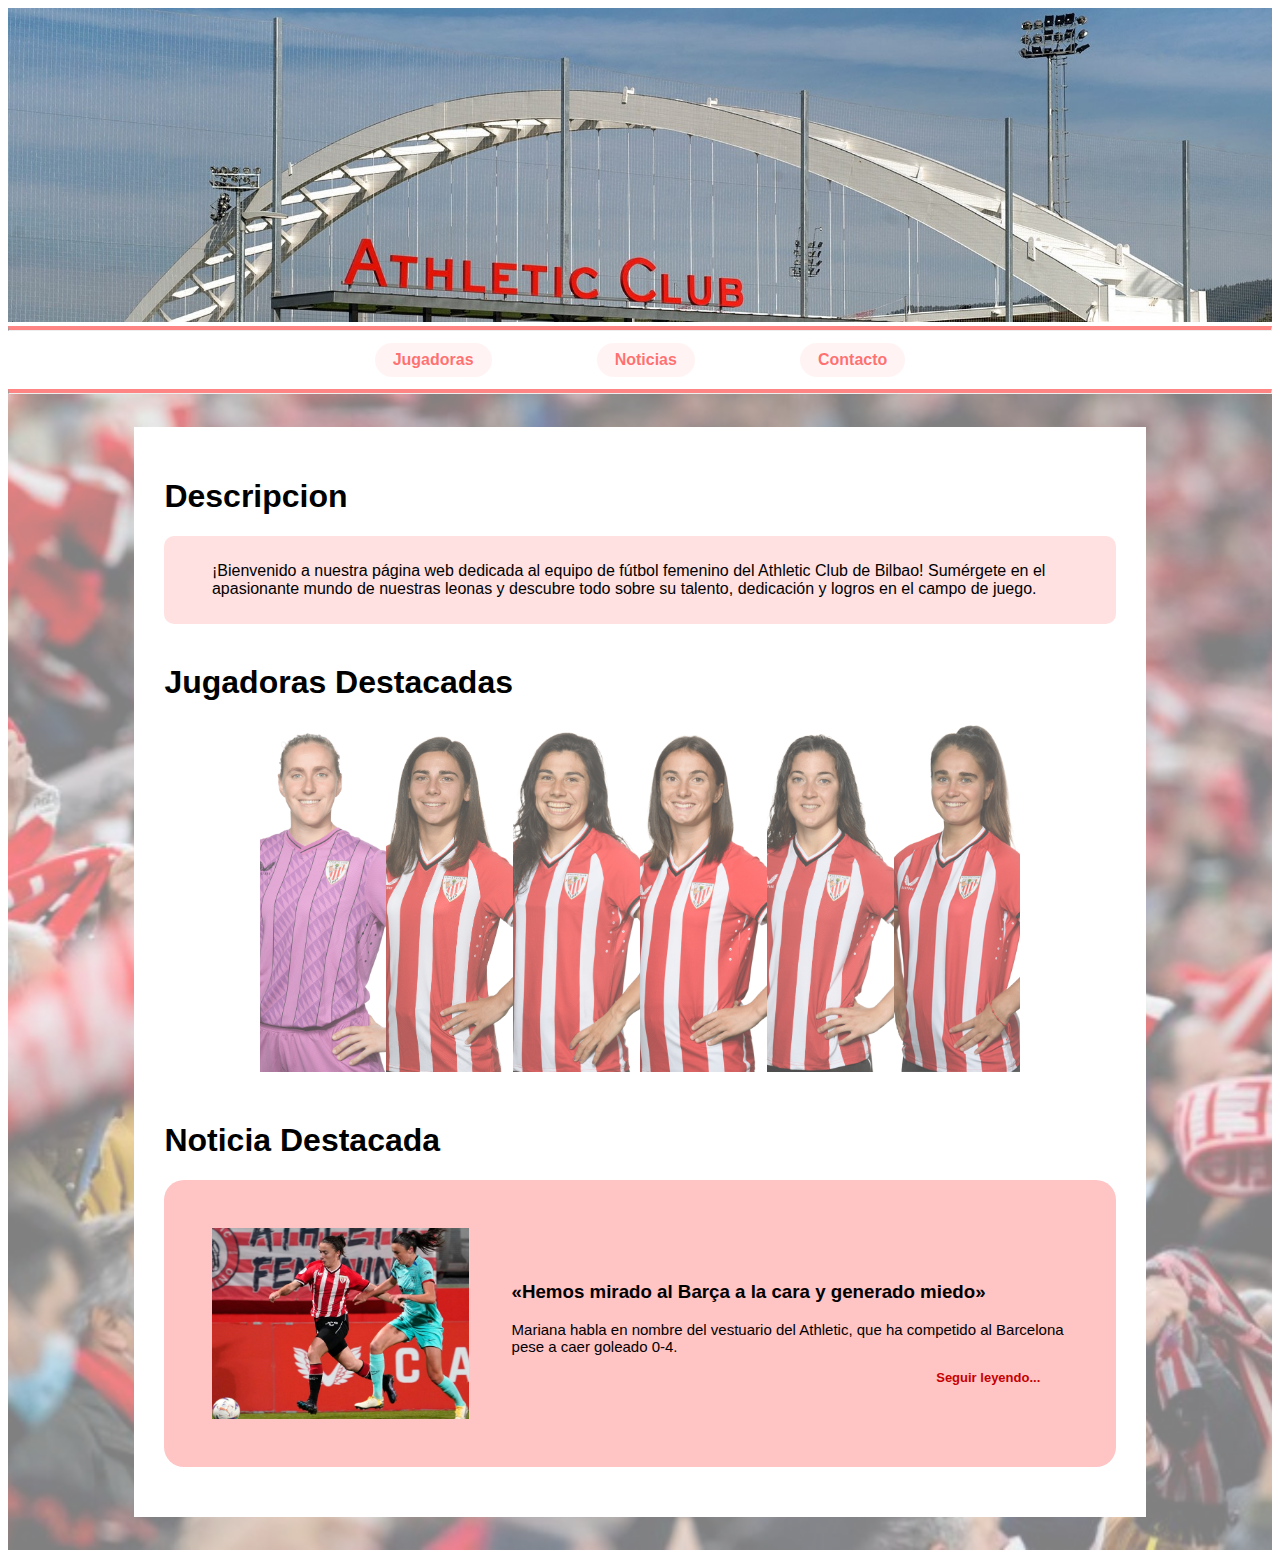
<file: index.html>
<!DOCTYPE html>
<html lang="en">
    <head>
        <meta charset="UTF-8">
        <meta name="viewport" content="width=device-width, initial-scale=1.0">
        <link rel="stylesheet" href="css/estilos.css">
        <link rel="website icon" type="logo" href="img/logo.png">
        <title>Athletic Club Fem</title>
    </head>
    <body>
        <a href="index.html"><img class="head" src="img/lezama.jpg"></a>
        <div class="navegacion">
            <hr>
            <a href="src/jugadoras.html">Jugadoras</a>
            <a href="src/noticias.html">Noticias</a>
            <a href="src/formulario.html">Contacto</a>
            <hr>
        </div>
        <div class="back">
            <br>
            <div class="contenido">
                <h1>Descripcion</h1>
                <div class="text"><p>¡Bienvenido a nuestra página web dedicada al equipo de fútbol femenino 
                    del Athletic Club de Bilbao! Sumérgete en el apasionante mundo de nuestras 
                    leonas y descubre todo sobre su talento, dedicación y logros en el campo 
                    de juego.</p></div><br>
                <h1>Jugadoras Destacadas</h1>
                <section>
                    <img src="img/1quinones.png" alt="jugadora1">
                    <img src="img/20elexpuru.png" alt="jugadora20">
                    <img src="img/19mariana.jpeg" alt="jugadora19">
                    <img src="img/11azkona.png" alt="jugadora12">
                    <img src="img/10arana.png" alt="jugadora10">
                    <img src="img/5uriaret.png" alt="jugadora5">
                </section><br>
                <h1>Noticia Destacada</h1>
                <div class="noti">
                    <img src="img/noticia3.jpg">
                    <div class="noti_text">
                        <h3>«Hemos mirado al Barça a la cara y generado miedo»</h3>
                        <p>Mariana habla en nombre del vestuario del Athletic, que ha competido al Barcelona pese a caer goleado 0-4.</p>    
                        <a href="https://www.elcorreo.com/deporte-femenino/futbol/athletic-femenino/mirado-barca-cara-generado-miedo-20231126213307-nt.html" class="enlace" target="_blank">Seguir leyendo...</a>
                    </div>
                </div>
            </div>
            <br>
        </div>
    </body>
</html>
</file>
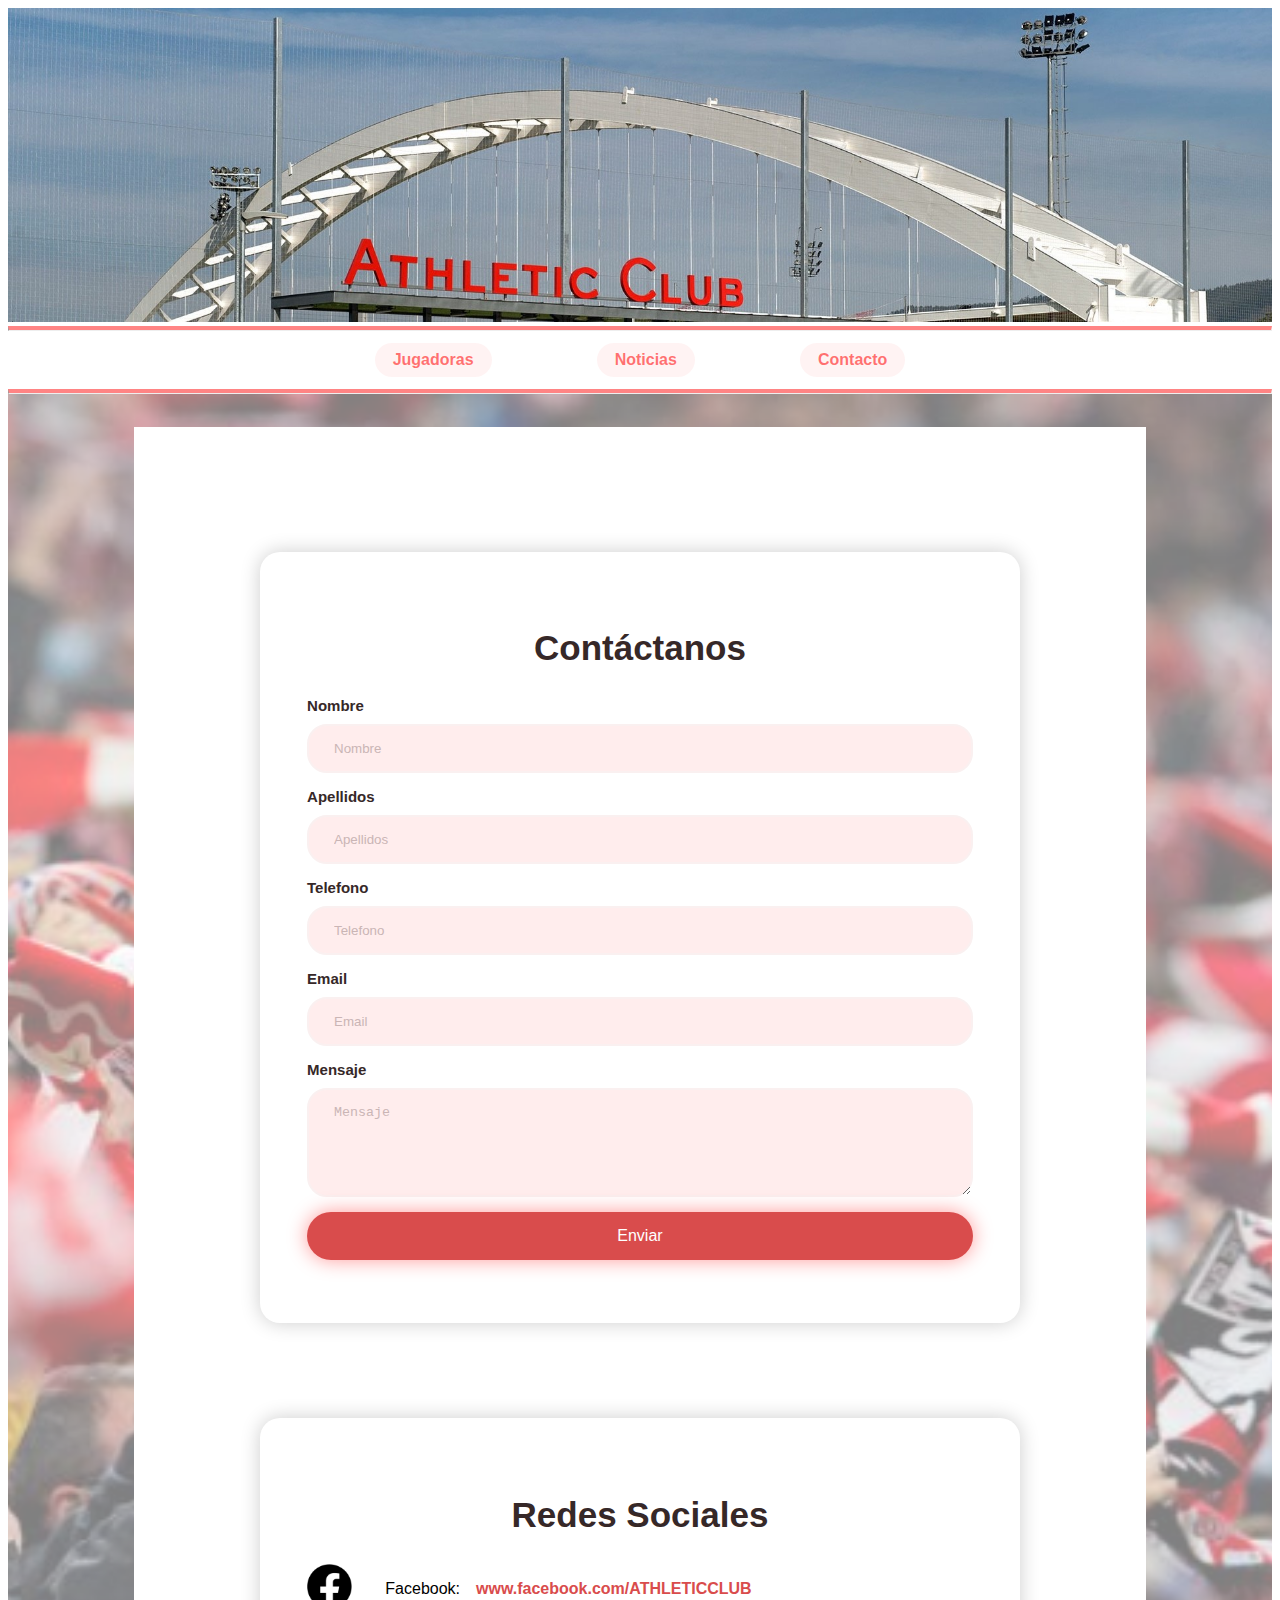
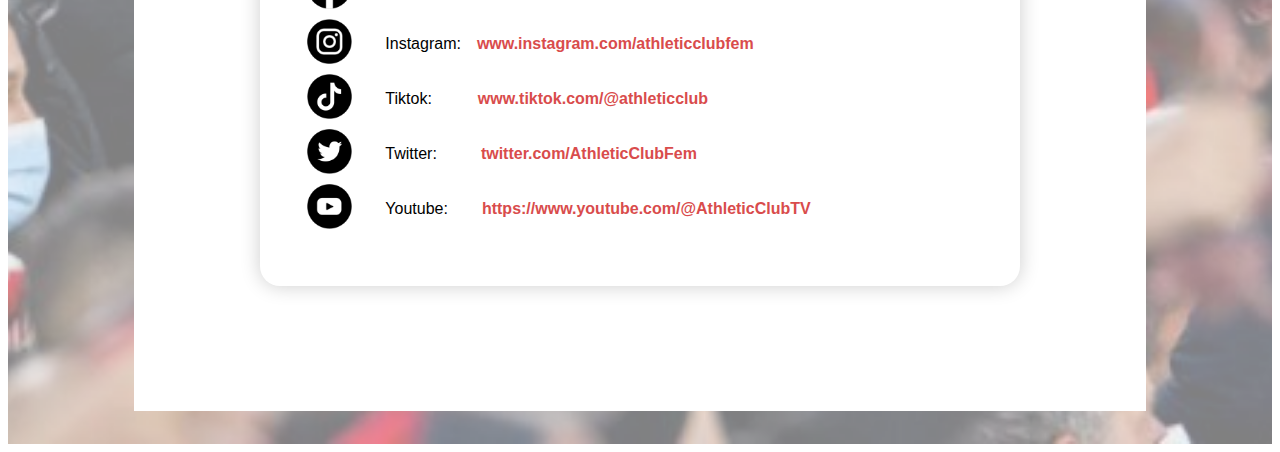
<file: src/formulario.html>
<!DOCTYPE html>
<html lang="en">
    <head>
        <meta charset="UTF-8">
        <meta name="viewport" content="width=device-width, initial-scale=1.0">
        <link rel="stylesheet" href="../css/estilos.css">
        <link rel="website icon" type="logo" href="../img/logo.png">
        <title>Athletic Club Fem</title>
    </head>
    <body>
        <a href="../index.html"><img class="head" src="../img/lezama.jpg"></a>
        <div class="navegacion">
            <hr>
            <a href="../src/jugadoras.html">Jugadoras</a>
            <a href="../src/noticias.html">Noticias</a>
            <a href="../src/formulario.html">Contacto</a>
            <hr>
        </div>
        <div class="back">
            <br>
            <div class="contenido">
                
                <form>
                    <h2>Contáctanos</h2>
                    <div class="input-group">
                        <label for="nombre">Nombre</label>
                        <input type="text" placeholder="Nombre">
                        <label for="apellidos">Apellidos</label>
                        <input type="text" placeholder="Apellidos">
                        <label for="telefono">Telefono</label>
                        <input type="text" placeholder="Telefono">
                        <label for="email">Email</label>
                        <input type="text" placeholder="Email">
                        <label for="mensaje">Mensaje</label>
                        <textarea cols="30" rows="5" placeholder="Mensaje"></textarea>
                        <input class="bton" type="submit" value="Enviar">
                    </div>
                </form>
                    <form>
                    <h2>Redes Sociales</h2>
                    <div class="redes">
                        <img src="../img/redes/facebook.png">
                        <p>Facebook:&emsp;<a href="https://www.facebook.com/ATHLETICCLUB/?locale=es_ES" target="_blank">www.facebook.com/ATHLETICCLUB</a></p>
                    </div>
                    <div class="redes">
                        <img src="../img/redes/instagram.png">
                        <p>Instagram:&emsp;<a href="https://www.instagram.com/athleticclubfem/?hl=es" target="_blank">www.instagram.com/athleticclubfem</a></p>
                    </div>
                    <div class="redes">
                        <img src="../img/redes/tiktok.png">
                        <p>Tiktok:&emsp;<a style="margin-left: 30px;" href="https://www.tiktok.com/@athleticclub" target="_blank">www.tiktok.com/@athleticclub</a></p>
                    </div>
                    <div class="redes">
                        <img src="../img/redes/twitter.png">
                        <p>Twitter:&emsp;<a style="margin-left: 28px;" href="https://twitter.com/AthleticClubFem?ref_src=twsrc%5Egoogle%7Ctwcamp%5Eserp%7Ctwgr%5Eauthor" target="_blank">twitter.com/AthleticClubFem</a></p>
                    </div>
                    <div class="redes">
                        <img src="../img/redes/youtube.png">
                        <p>Youtube:&emsp;<a style="margin-left: 18px;" href="https://www.youtube.com/@AthleticClubTV/featured" target="_blank">https://www.youtube.com/@AthleticClubTV</a></p>
                    </div>
                </form>
            </div>
            <br>
        </div>
    </body>
</html>
</file>
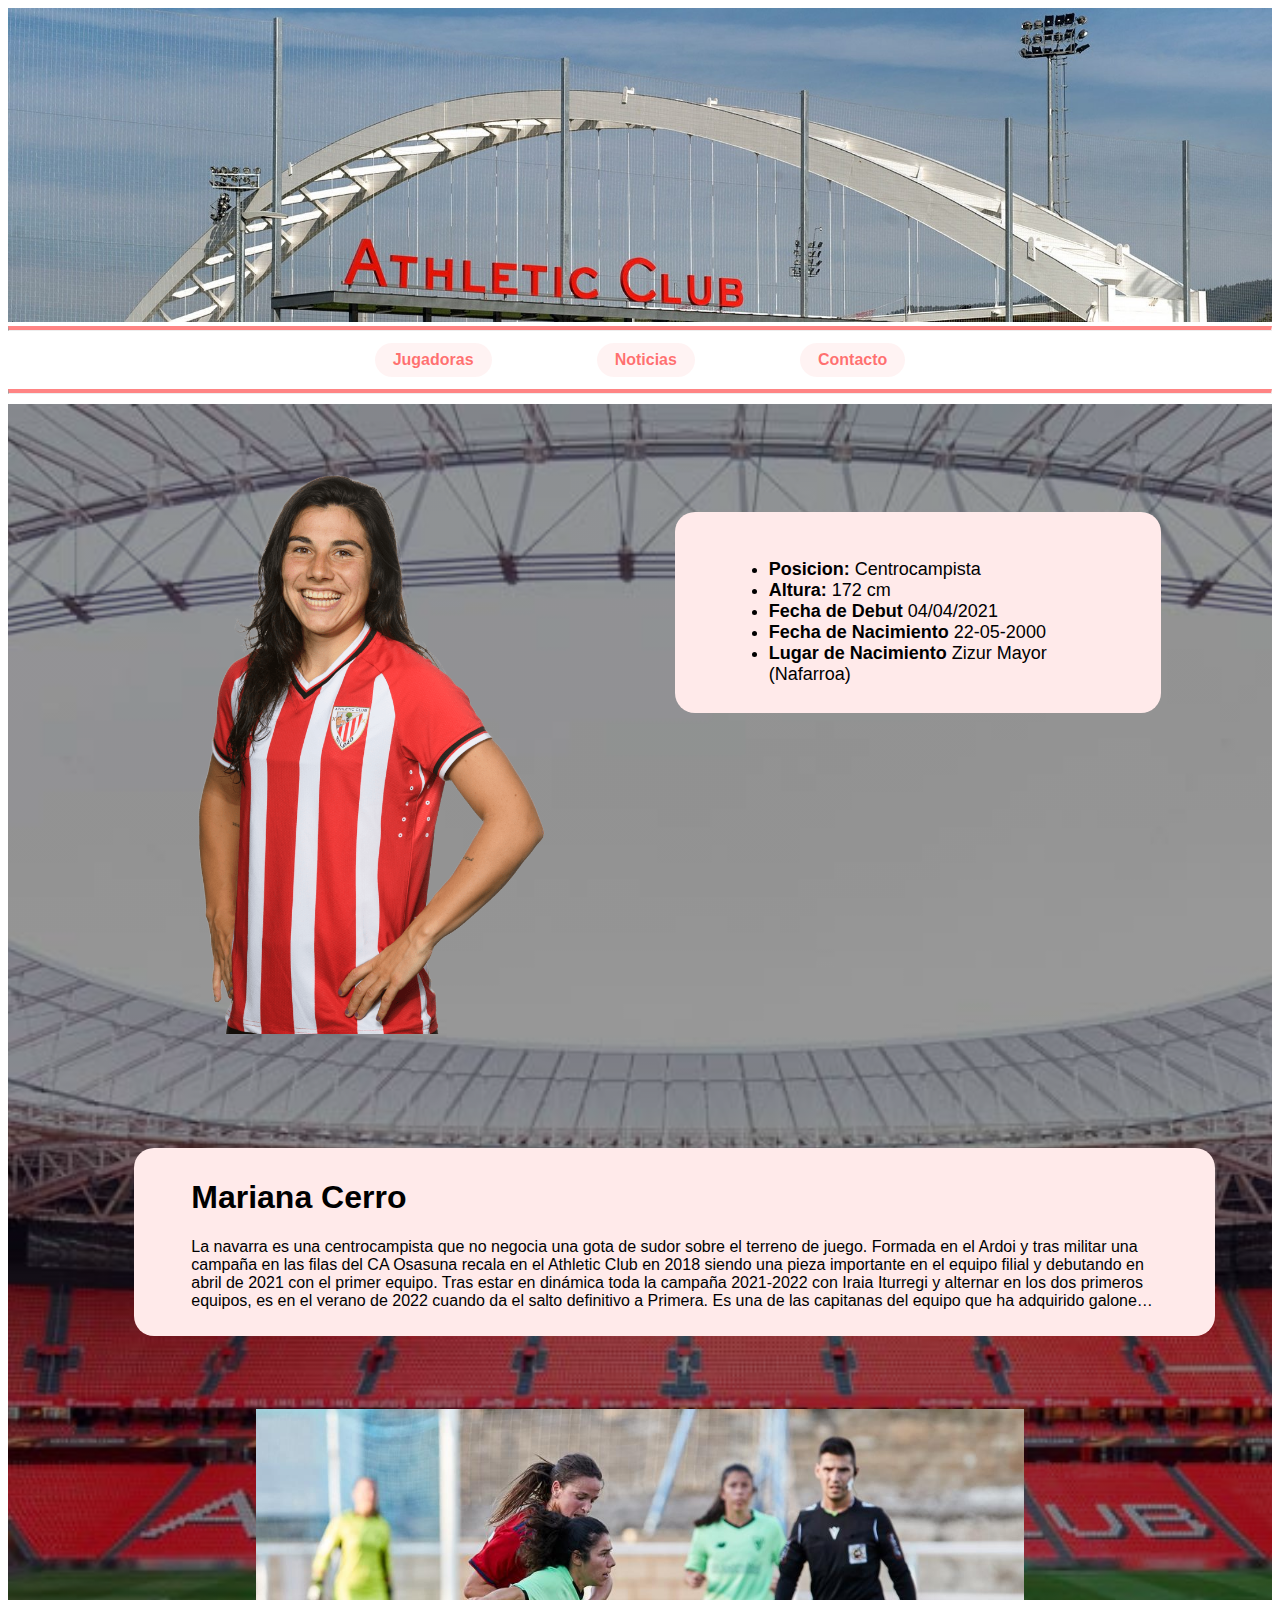
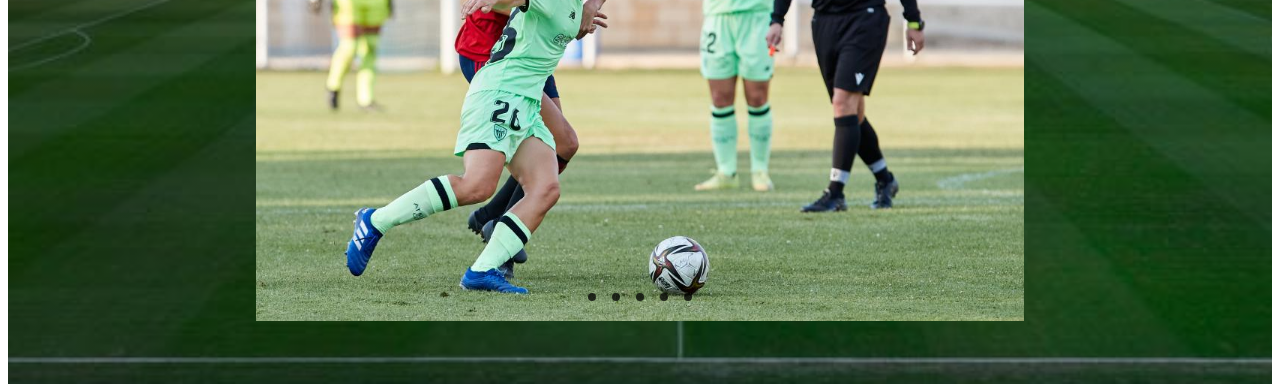
<file: src/jugadora19.html>
<!DOCTYPE html>
<html lang="en">
    <head>
        <meta charset="UTF-8">
        <meta name="viewport" content="width=device-width, initial-scale=1.0">
        <link rel="stylesheet" href="../css/estilos.css">
        <link rel="website icon" type="logo" href="../img/logo.png">
        <title>Athletic Club Fem</title>
        <style>
            
        </style>
    </head>
    <body>
        <a href="../index.html"><img class="head" src="../img/lezama.jpg"></a>
        <div class="navegacion">
            <hr>
            <a href="../jugadoras.html">Jugadoras</a>
            <a href="../noticias.html">Noticias</a>
            <a href="../formulario.html">Contacto</a>
            <hr>
        </div>
        <div class="back_camp_jug">
            <div class="juga">
                <div class="juga1">
                    <img src="../img/19mariana.jpeg">
                    <div class="text">
                        <ul>
                            <li><b>Posicion:</b> Centrocampista</li>
                            <li><b>Altura:</b> 172 cm</li>
                            <li><b>Fecha de Debut</b> 04/04/2021</li>
                            <li><b>Fecha de Nacimiento</b> 22-05-2000</li>
                            <li><b>Lugar de Nacimiento</b> Zizur Mayor (Nafarroa)</li>
                        </ul>
                    </div>
                </div>
                <div class="text">
                    <h1>Mariana Cerro</h1>
                    <p>La navarra es una centrocampista que no negocia una gota de sudor sobre el terreno de 
                        juego. Formada en el Ardoi y tras militar una campaña en las filas del CA Osasuna 
                        recala en el Athletic Club en 2018 siendo una pieza importante en el equipo filial y 
                        debutando en abril de 2021 con el primer equipo. Tras estar en dinámica toda la campaña 
                        2021-2022 con Iraia Iturregi y alternar en los dos primeros equipos, es en el verano de 
                        2022 cuando da el salto definitivo a Primera. Es una de las capitanas del equipo que ha 
                        adquirido galones en los últimos años. </p>
                </div>
            </div>
            <section class="cont">
                <div class="slider-wrapper">
                    <div class="slider">
                        <img id="slide-1" src="../img/mariana/mariana1.jpg">
                        <img id="slide-2" src="../img/mariana/mariana2.jpg">
                        <img id="slide-3" src="../img/mariana/mariana3.jpg">
                        <img id="slide-4" src="../img/mariana/mariana4.jpg">
                        <video id="slide-5" autoplay muted loop src="../video/mariana_video.mp4"></video>
                    </div>
                    <div class="slider-nav">
                        <a href="#slide-1"></a>
                        <a href="#slide-2"></a>
                        <a href="#slide-3"></a>
                        <a href="#slide-4"></a>
                        <a href="#slide-5"></a>
                    </div>
                </div>
            </section>
        </div>
    </body>
</html>
</file>
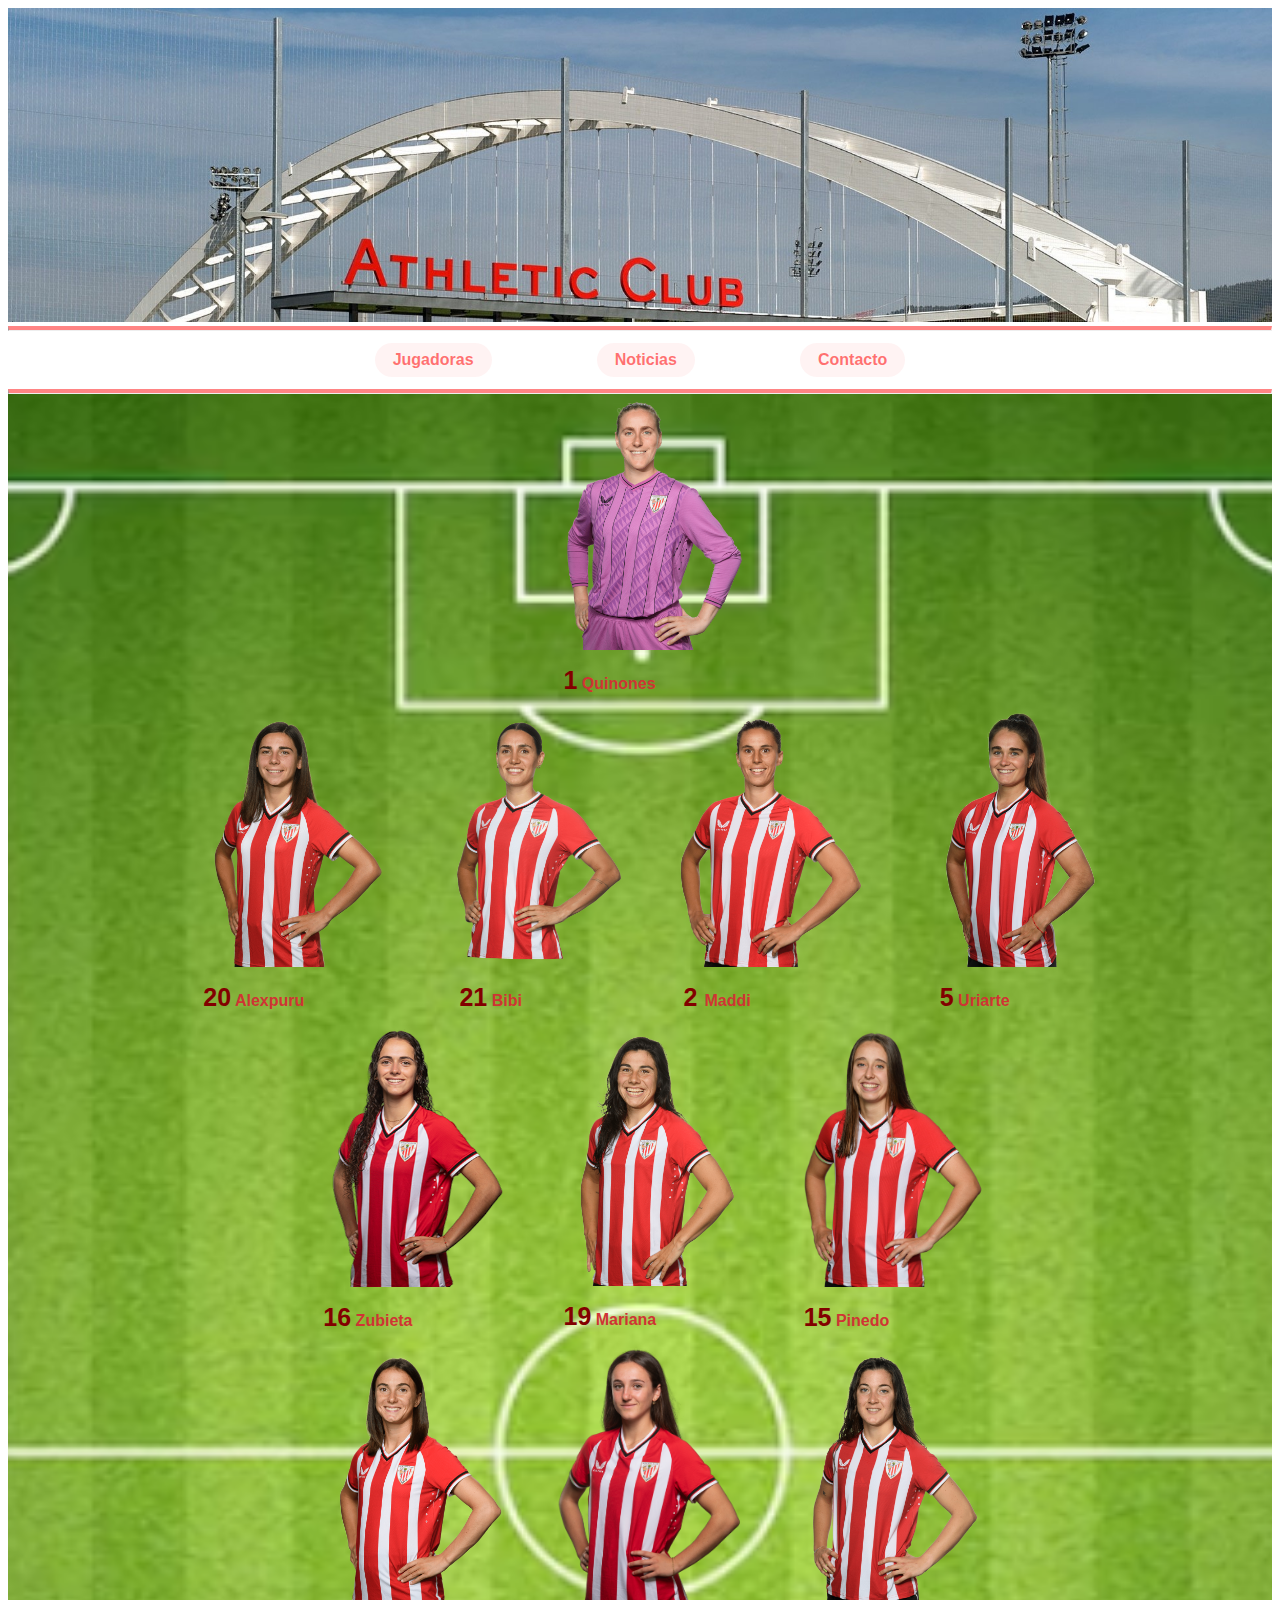
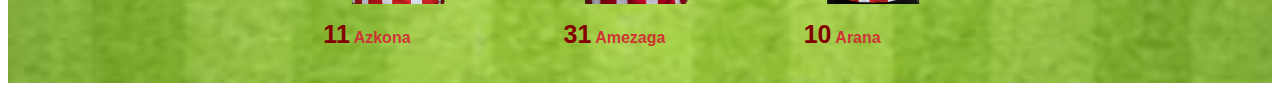
<file: src/jugadoras.html>
<!DOCTYPE html>
<html lang="en">
    <head>
        <meta charset="UTF-8">
        <meta name="viewport" content="width=device-width, initial-scale=1.0">
        <link rel="stylesheet" href="../css/estilos.css">
        <link rel="website icon" type="logo" href="../img/logo.png">
        <title>Athletic Club Fem</title>
    </head>
    <body>
        <a href="../index.html"><img class="head" src="../img/lezama.jpg"></a>
        <div class="navegacion">
            <hr>
            <a href="../src/jugadoras.html">Jugadoras</a>
            <a href="../src/noticias.html">Noticias</a>
            <a href="../src/formulario.html">Contacto</a>
            <hr>
        </div>
        <div class="back_camp">
            <div class="contenido_jug" style="display: flex;">
                <a href="jugadora1.html"><img src="../img/1quinones.png">
                <p><b>1</b> Quinones</p>
                </a>
            </div>
            <div class="contenido_jug">
                <a href="jugadora20.html"><img src="../img/20elexpuru.png"><p><b>20</b> Alexpuru</p></a>
                <a href="jugadora21.html"><img src="../img/21bibi.png"><p>&emsp;<b>21</b> Bibi</p></a>
                <a href="jugadora2.html"><img src="../img/2maddi.png"><p><b>2 </b> Maddi</p></a>
                <a href="jugadora5.html"><img src="../img/5uriaret.png"><p>&emsp;<b>5</b> Uriarte</p></a>
            </div>
            <div class="contenido_jug">
                <a href="jugadora16.html"><img src="../img/16zubieta.png"><p><b>16</b> Zubieta</p></a>
                <a href="jugadora19.html"><img src="../img/19mariana.jpeg"><p><b>19</b> Mariana</p></a>
                <a href="jugadora15.html"><img src="../img/15pinedo.png"><p><b>15</b> Pinedo</p></a>
            </div>
            <div class="contenido_jug">
                <a href="jugadora11.html"><img src="../img/11azkona.png"><p><b>11</b> Azkona</p></a>
                <a href="jugadora31.html"><img src="../img/31amezaga.png"><p><b>31</b> Amezaga</p></a>
                <a href="jugadora10.html"><img src="../img/10arana.png"><p><b>10</b> Arana</p></a>
            </div><br>
        </div>
    </body>
</html>
</file>
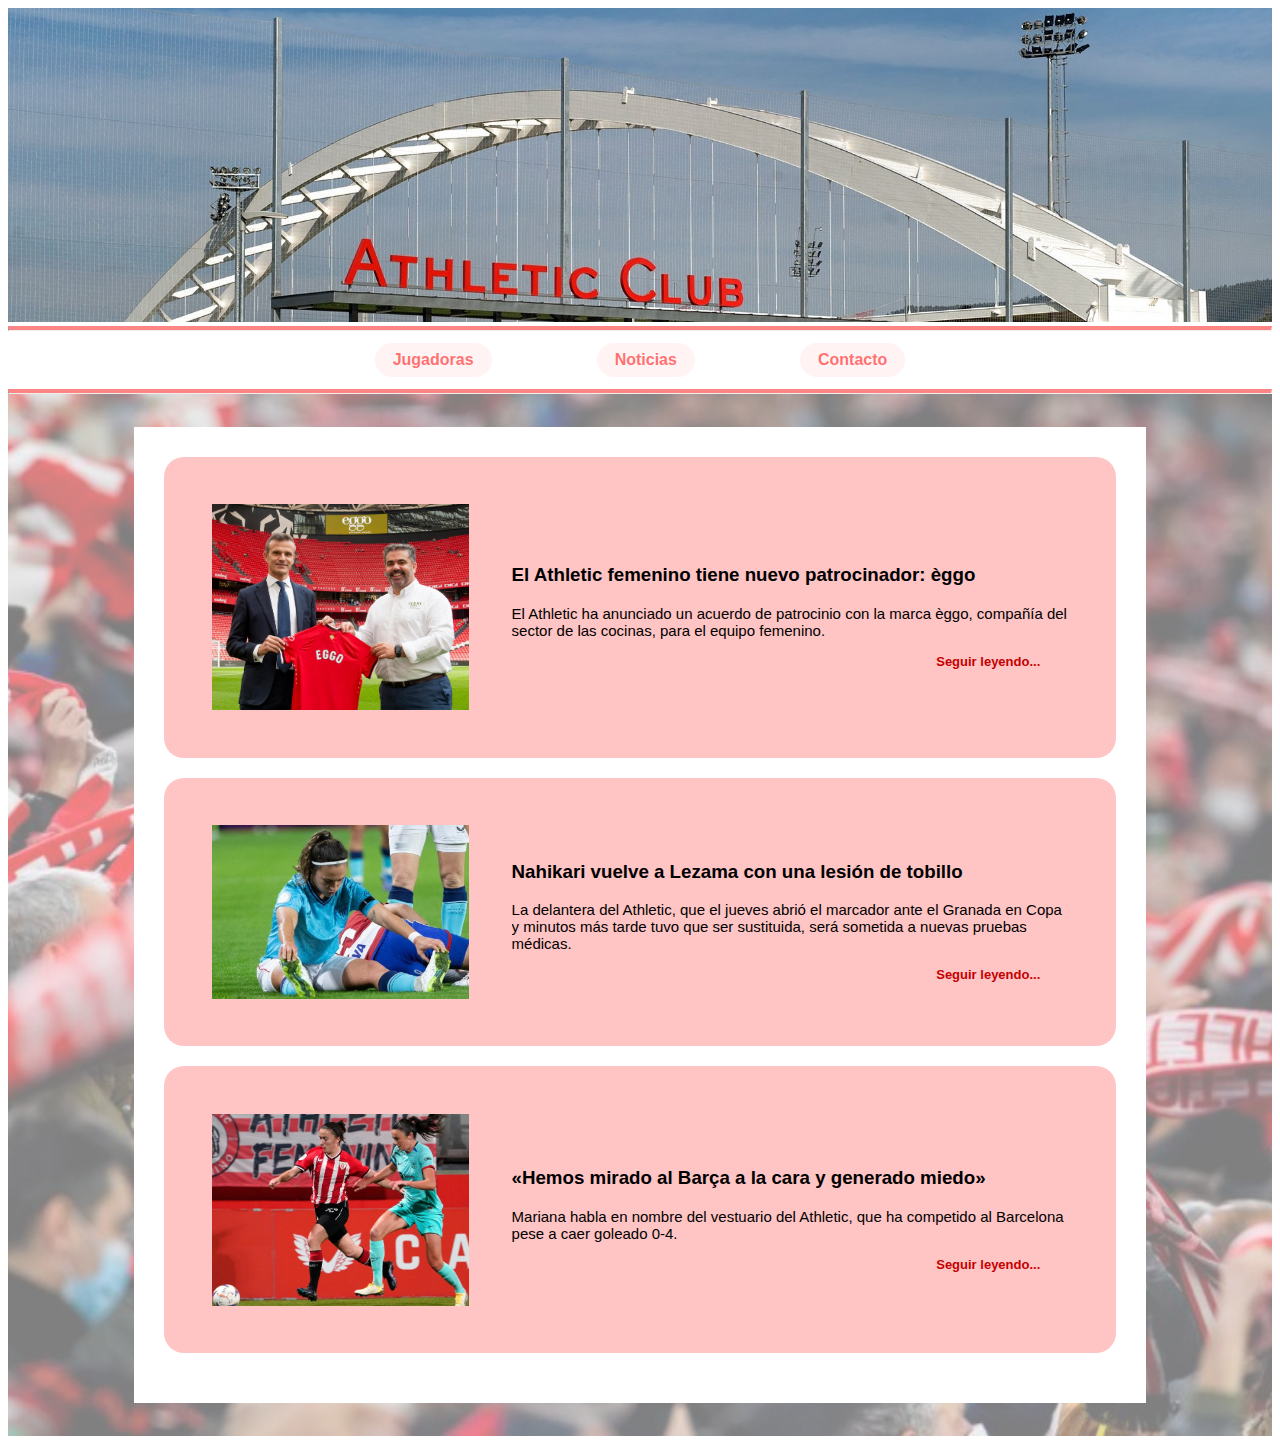
<file: src/noticias.html>
<!DOCTYPE html>
<html lang="en">
    <head>
        <meta charset="UTF-8">
        <meta name="viewport" content="width=device-width, initial-scale=1.0">
        <link rel="stylesheet" href="../css/estilos.css">
        <link rel="website icon" type="logo" href="../img/logo.png">
        <title>Athletic Club Fem</title>
    </head>
    <body>
        <a href="../index.html"><img class="head" src="../img/lezama.jpg"></a>
        <div class="navegacion">
            <hr>
            <a href="../src/jugadoras.html">Jugadoras</a>
            <a href="../src/noticias.html">Noticias</a>
            <a href="../src/formulario.html">Contacto</a>
            <hr>
        </div>
        <div class="back">
            <br>
            <div class="contenido">
                <div class="noti">
                    <img src="../img/noticia1.jpg">
                    <div class="noti_text">
                        <h3>El Athletic femenino tiene nuevo patrocinador: èggo</h3>
                        <p>El Athletic ha anunciado un acuerdo de patrocinio con la marca èggo, compañía del sector de las cocinas, para el equipo femenino.</p>    
                        <a href="https://www.deia.eus/athletic-femenino/2023/09/20/athletic-femenino-nuevo-patrocinador-eggo-7282595.html" class="enlace" target="_blank">Seguir leyendo...</a>
                    </div>
                </div>

                <div class="noti">
                    <img src="../img/noticia2.jpeg">
                    <div class="noti_text">
                        <h3>Nahikari vuelve a Lezama con una lesión de tobillo</h3>
                        <p>La delantera del Athletic, que el jueves abrió el marcador ante el Granada en Copa y minutos más tarde tuvo que ser sustituida, será sometida a nuevas pruebas médicas.</p>    
                        <a href="https://www.mundodeportivo.com/futbol/athletic-bilbao/20231110/1002103639/nahikari-vuelve-lezama-lesion-tobillo.html" class="enlace" target="_blank">Seguir leyendo...</a>
                    </div>
                </div>
                <div class="noti">
                    <img src="../img/noticia3.jpg">
                    <div class="noti_text">
                        <h3>«Hemos mirado al Barça a la cara y generado miedo»</h3>
                        <p>Mariana habla en nombre del vestuario del Athletic, que ha competido al Barcelona pese a caer goleado 0-4.</p>    
                        <a href="https://www.elcorreo.com/deporte-femenino/futbol/athletic-femenino/mirado-barca-cara-generado-miedo-20231126213307-nt.html" class="enlace" target="_blank">Seguir leyendo...</a>
                    </div>
                </div>
            </div>
            <br>
        </div>
    </body>
</html>
</file>
<file: css/estilos.css>
.head {
    width: 100%;
    height: auto;
}

p, h1, h2, h3, ul, label {
    font-family: sans-serif;
    color: black;
}

.back {
    background-image: url("../img/sanmames2.png");
    background-size: cover;
    background-position: center;
    background-repeat: no-repeat;
    margin: 0;
}

.back_camp {
    background-image: url("../img/campo.PNG");
    background-size: cover;
    background-position: center;
    background-repeat: no-repeat;
    margin: 0;
}

.back_camp_jug {
    background-image: linear-gradient(rgba(0,0,0,0.4),rgba(0,0,0,0.4)), url("../img/sanmames3.png");
    background-size: cover;
    background-position: center;
    background-repeat: no-repeat;
    margin: 0;
}

.contenido {
    padding: 30px;
    margin: 15px 10%;
    background-color: white;
}

.navegacion {
    text-align: center;
}

.navegacion a {
    display: inline-block;
    margin: 12px 4%;
    padding: 8px 18px;
    border-radius: 20px;
    text-decoration: none;
    color: rgba(255, 53, 53, 0.689);
    font-family: sans-serif;
    font-weight: bold;
    background-color: rgba(255, 225, 225, 0.4);
    transition: background-color 0.3s ease;
}
.navegacion a:hover {
    background-color: rgba(255, 200, 200, 0.8);
}

.navegacion hr {
    border-top: 4px solid #ff8484;
    margin: 0;
}

/* texto descripcion */
.text p {
    overflow: hidden;
    display: -webkit-box;
    -webkit-box-orient: vertical;
    -webkit-line-clamp: 4;
    font-size: 16px;
}
.text {
    padding: 10px 5%;
    border-radius: 10px;
    background-color: rgb(255, 225, 225);
}

/* transicion del section para "Jugadoras Destacadas" */
.contenido section {
    display: flex;
    margin: 10px 10% 10px;
    width: 80%;
    height: 350px;
}

.contenido section img {
    width: 0;
    flex-grow: 1;
    object-fit: cover;
    opacity: 0.7;
    transition: 1s ease;
}

.contenido section img:hover {
    width: 150px;
    opacity: 1;
    filter: contrast(120%);
}


/* estilos para el documento jugadpras.html */
.contenido_jug {
    margin-left: 5%;
    display: flex;
    align-items: center;
    justify-content: center;
}

.contenido_jug a {
    align-items: center;
    height: auto;
    width: 20%;
    font-family: sans-serif;
    font-weight: bold;
    text-decoration: none;
}

.contenido_jug a img {
    width: 80%;
    height: auto;
    display: block;
    align-self: center;
}

.contenido_jug p {
    padding-left: 5%;
    color: rgb(207, 52, 52);
}

.contenido_jug b {
    font-size: 25px;
    color: rgb(130, 0, 0);
}

/* estilos para los documentos jugadoraX.html */
.juga {
    margin: 10px 10% 10px;
    margin-right: 10%;
    width: 90%;
    margin-right: 10%;
}

.juga .text{
    border-radius: 20px;
    margin-top: 10%;
    margin-right: 5%;
    height: 20%;
    background-color: rgb(255, 234, 234);
}

.juga .juga1{
    display: flex;
    margin-right: 5%;
}

.juga img {
    margin-top: 5%;
    width: 40%;
    height: 40%;
    max-width: 700px;
    padding-right: 10%;
}

.juga ul {
    font-size: 18px;
    max-height: 400px;
    margin-top: 10%;
    margin-right: 5%;
    overflow: hidden;
    display: -webkit-box;
    -webkit-box-orient: vertical;
    -webkit-line-clamp: 9;
}

.cont {
    padding: 5%;
}

.slider {
    display: flex;
    aspect-ratio: 16 / 9;
    overflow-x: auto;
    scroll-snap-type: x mandatory;
    scroll-behavior: smooth;
}

.slider img, video {
    flex: 1 0 100%;
    scroll-snap-align: start;
    object-fit: scale-down;
}

.slider-wrapper {
    position: relative;
    max-width: 80%;
    margin: 0 auto;
}

.slider-nav {
    display: flex;
    column-gap: 1rem;
    position: absolute;
    bottom: 1.25rem;
    left: 50%;
    transform: translateX(-50%);
    z-index: 1;
}

.slider-nav a {
    width: 0.5rem;
    height: 0.5rem;
    border-radius: 50%;
    background-color: black;
    opacity: 0.75;
    transition: opacity ease 250ms;
}

.slider-nav a:hover {
    opacity: 1;
}

/* Estilos del documento formulario.html */
.contenido body {
    font-family: sans-serif;
    min-height: 20%;
    display: flex;
    align-items: center;
    justify-content: center;
}

.contenido form {
    margin: 10%;
    padding: 5% 5%;
    box-shadow: 0 0 20px rgba(0, 0, 0, 0.2);
    border-radius: 20px;
    text-align: center;
    width: 70%;
}

.contenido  .input-group {
    display: flex;
    flex-direction: column;
    text-align: left;
}

.contenido h2 {
    color: #362828;
    font-size: 35px;
}

.contenido label {
    color: #362828;
    font-size: 15px;
    font-weight: 600;
    margin-bottom: 10px;
}

input, textarea {
    padding: 15px 25px;
    border-radius: 20px;
    margin-bottom: 15px;
    background-color: #ffeded;
    border: 2px solid #faf0f0;
    color: #362828;
    outline: none;
}

input::placeholder, textarea::placeholder {
    color: #cab5b5;
}

.bton {
    font-size: 16px;
    color: #FFFFFF;
    border: 0;
    border-radius: 25px;
    background-color: #d94c4c;
    box-shadow: 0 0 20px rgba(254, 0, 0, 0.4);
    cursor: pointer;
}

.bton:hover {
    background-color: #ff3838;
}

form img {
    display: flex;
    flex-direction: column;
    align-items: left;
    width: 8%;
    padding-bottom: 10px;
}

.redes {
    display: flex;
}

.redes p {
    margin-left: 5%;
    align-items: center;
    justify-content: center;
}

.redes img {
    width: 45px;
    height: 45px;
}

form a {
    align-items: center;
    height: auto;
    width: 20%;
    font-family: sans-serif;
    font-weight: bold;
    text-decoration: none;
    color: #d94c4c;
}

/* estilos del documento noticias.html */
.contenido .noti {
    border-radius: 20px;
    background-color: rgb(255, 196, 196);
    padding: 5%;
    display: flex;
    align-items: center;
    margin-bottom: 20px;
}

.noti p {
    font-size: 15px;
    overflow: hidden;
    display: -webkit-box;
    -webkit-box-orient: vertical;
    -webkit-line-clamp: 3;
}

.noti a {
    float: right;
    padding-right: 5%;
    font-family: sans-serif;
    font-weight: bold;
    text-decoration: none;
    color: rgb(197, 0, 0);
    font-size: 13px;
}

.noti img {
    width: 30%;
    height: 30%;
}

.noti_text {
    margin-left: 5%;
}
</file>
